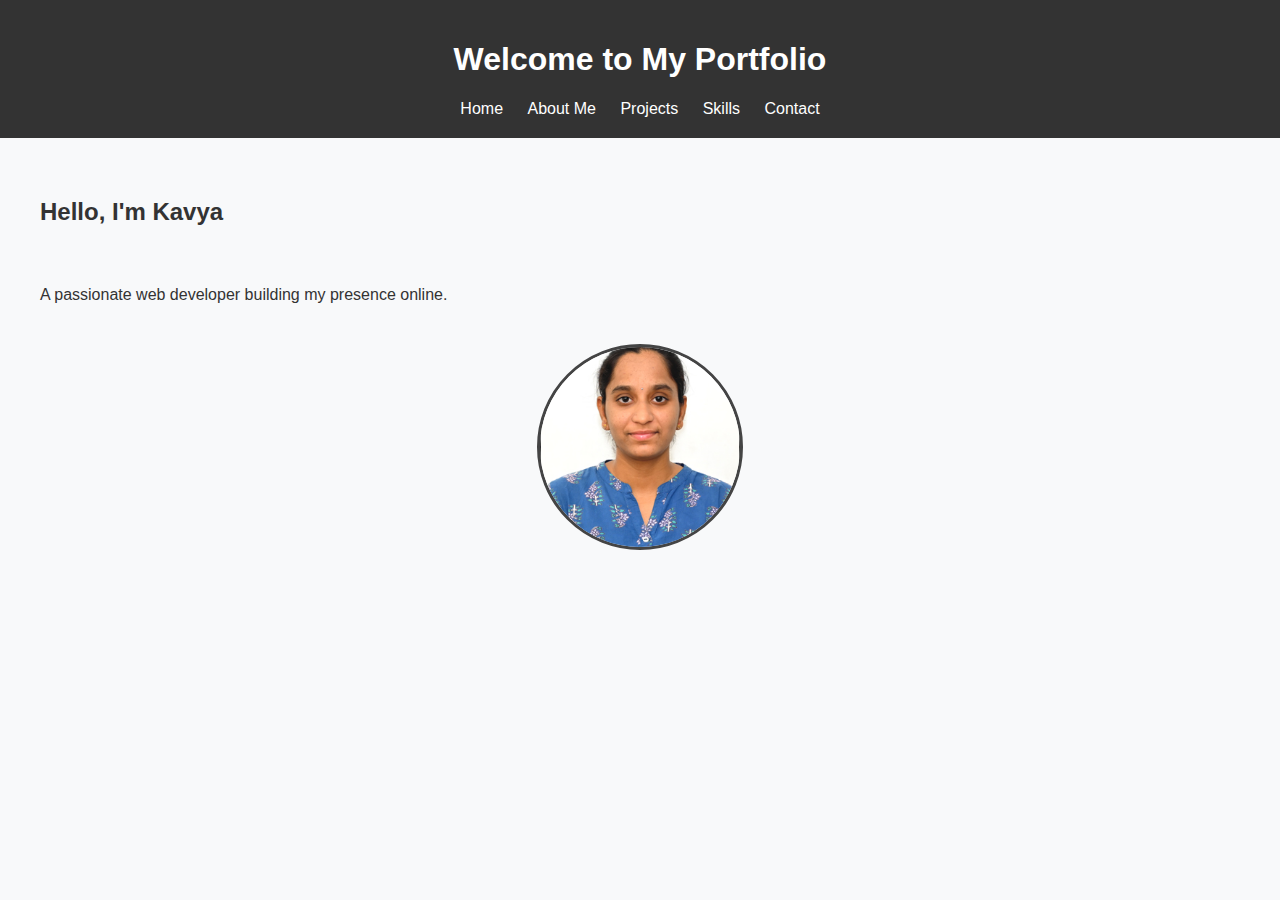
<file: index.html>
<!-- index.html -->
<!DOCTYPE html>
<html>
<head>
  <title>Home | Kavya's Portfolio</title>
  <link rel="stylesheet" href="style.css">
    <style>
    .profile-pic {
  width: 200px;
  height: 200px;
  border-radius: 70%;         /* Makes it round */
  object-fit: cover;          /* Keeps it neatly cropped */
  display: block;             /* Makes centering work */
  margin: 20px auto;          /* Centers horizontally */
  border: 3px solid #444;     /* Optional: adds a border */
}

p {
    padding: 20px;
    text-align: center;
    text-align: justify;
    margin:0, auto;
}
</style>
</head>
<body>
  <header>
    <h1>Welcome to My Portfolio</h1>
    <nav>
      <a href="index.html">Home</a>
      <a href="about.html">About Me</a>
      <a href="projects.html">Projects</a>
      <a href="skills.html">Skills</a>
      <a href="contact.html">Contact</a>
    </nav>
  </header>
  <section>
    <h2>Hello, I'm Kavya</h2>
    <p>A passionate web developer building my presence online.</p>
    <img src="images/Kavya Photo.jpg" alt="my photo" class="profile-pic"/>

  </section>
</body>
</html>
</file>
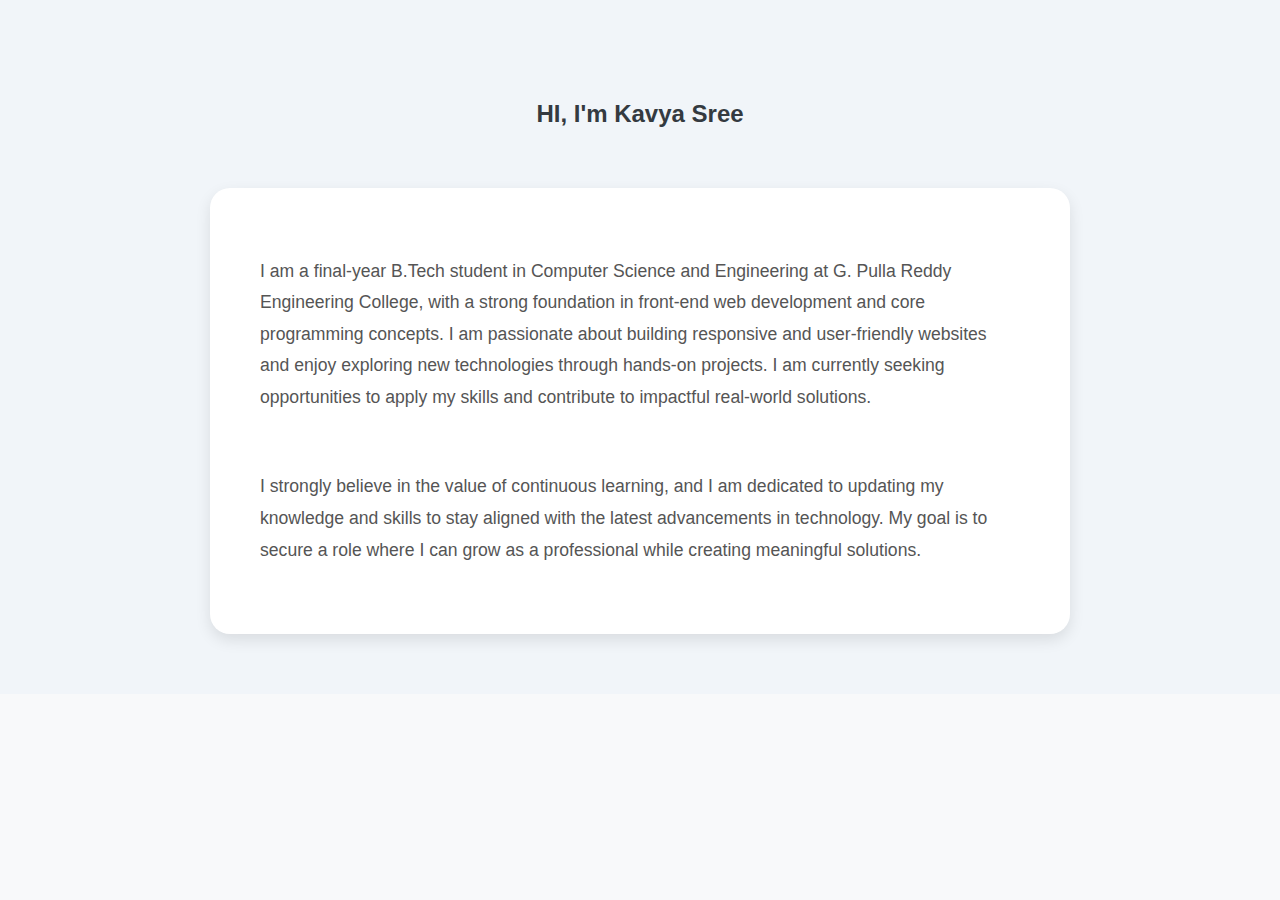
<file: about.html>
<!-- about.html -->
<html>
<head>
      <title>About me</title>
      <link rel="stylesheet" href="style.css"/>
</head>
<section class="about">
<div class="container">
<h2>HI, I'm Kavya Sree</h2>
<div class="about-container">
<p>I am a final-year B.Tech student in Computer Science and Engineering at G. Pulla Reddy Engineering College, 
      with a strong foundation in front-end web development and core programming concepts. 
      I am passionate about building responsive and user-friendly websites and enjoy exploring new technologies through 
      hands-on projects. 
      I am currently seeking opportunities to apply my skills and contribute to impactful real-world solutions.
</p>
<p>I strongly believe in the value of continuous learning, and I am dedicated to updating my knowledge and skills to stay aligned with the latest advancements in technology. My goal is to secure a role where I can grow as a professional while creating meaningful solutions.</p>
</div>
</div>
</section>
</html>
</file>
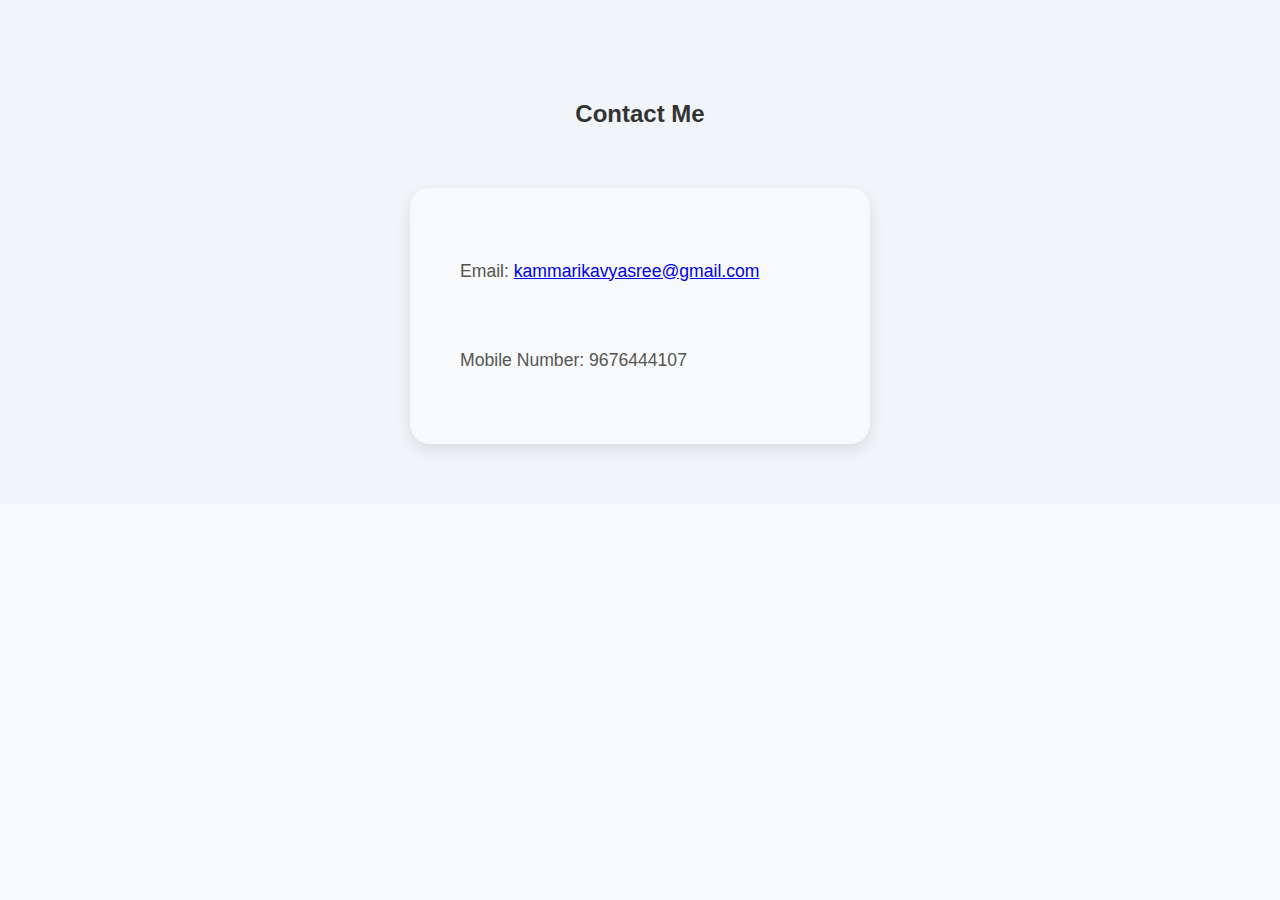
<file: contact.html>
<!-- contact.html -->
 <html>
    <head>
        <title>Contact Me</title>
        <link rel="stylesheet" href="style.css"/>
    </head>
    <body>
        <section class="contact">
            <div class="container4">
<h2>Contact Me</h2>
<div class="about-contact">
<p>Email: <a href="mailto:kammarikavyasree@gmail.com">kammarikavyasree@gmail.com</a></p>
<p>Mobile Number: 9676444107</p>
</div>
</div>
</section>
</body>
</html>
</file>
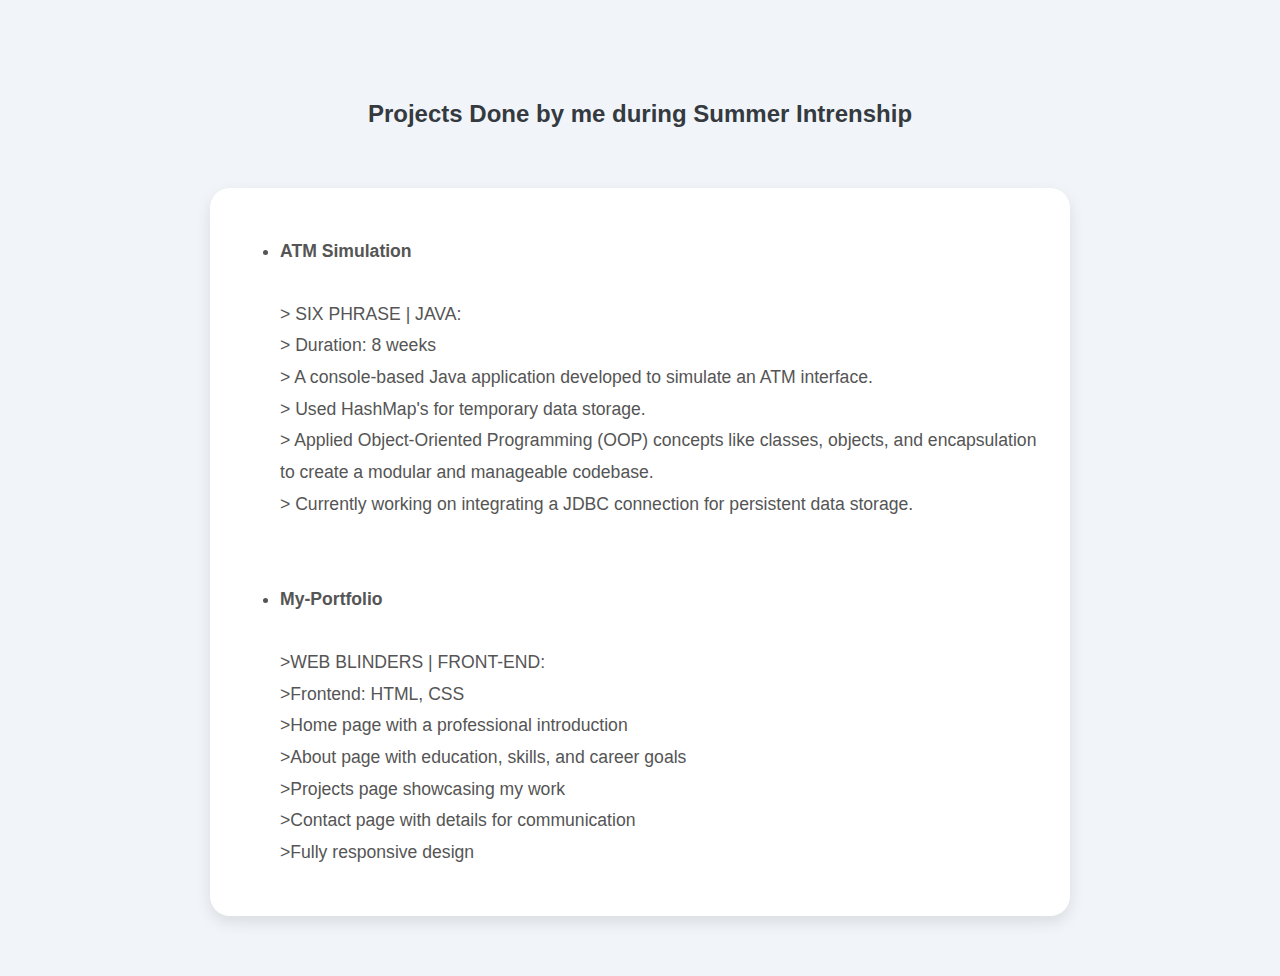
<file: projects.html>
<!-- projects.html -->
 <html>
	<head>
		<title>projects</title>
		<link rel="stylesheet" href="style.css"/>
	</head>
	<body>
		<section class="projects">
			<div class="container2">
<h2>Projects Done by me during Summer Intrenship </h2>
<div class="about-projects">
<ul>
  <li><strong>ATM Simulation</strong><br><br>
  > SIX PHRASE | JAVA:<br>
	> Duration: 8 weeks <br>
	> A console-based Java application developed to simulate an ATM interface. <br>
	> Used HashMap's for temporary data storage.<br>
	> Applied Object-Oriented Programming (OOP) concepts like classes, objects, and encapsulation to create a modular and manageable codebase.<br>
	> Currently working on integrating a JDBC connection for persistent data storage.
</li> <br><br>
<li><strong>My-Portfolio</strong></li><br>
 >WEB BLINDERS | FRONT-END: <br>
  >Frontend: HTML, CSS <br>
  >Home page with a professional introduction<br>
  >About page with education, skills, and career goals<br>
  >Projects page showcasing my work<br>
  >Contact page with details for communication<br>
  >Fully responsive design
</ul>
</div>
</div>
</section>
</body>
</html>
</file>
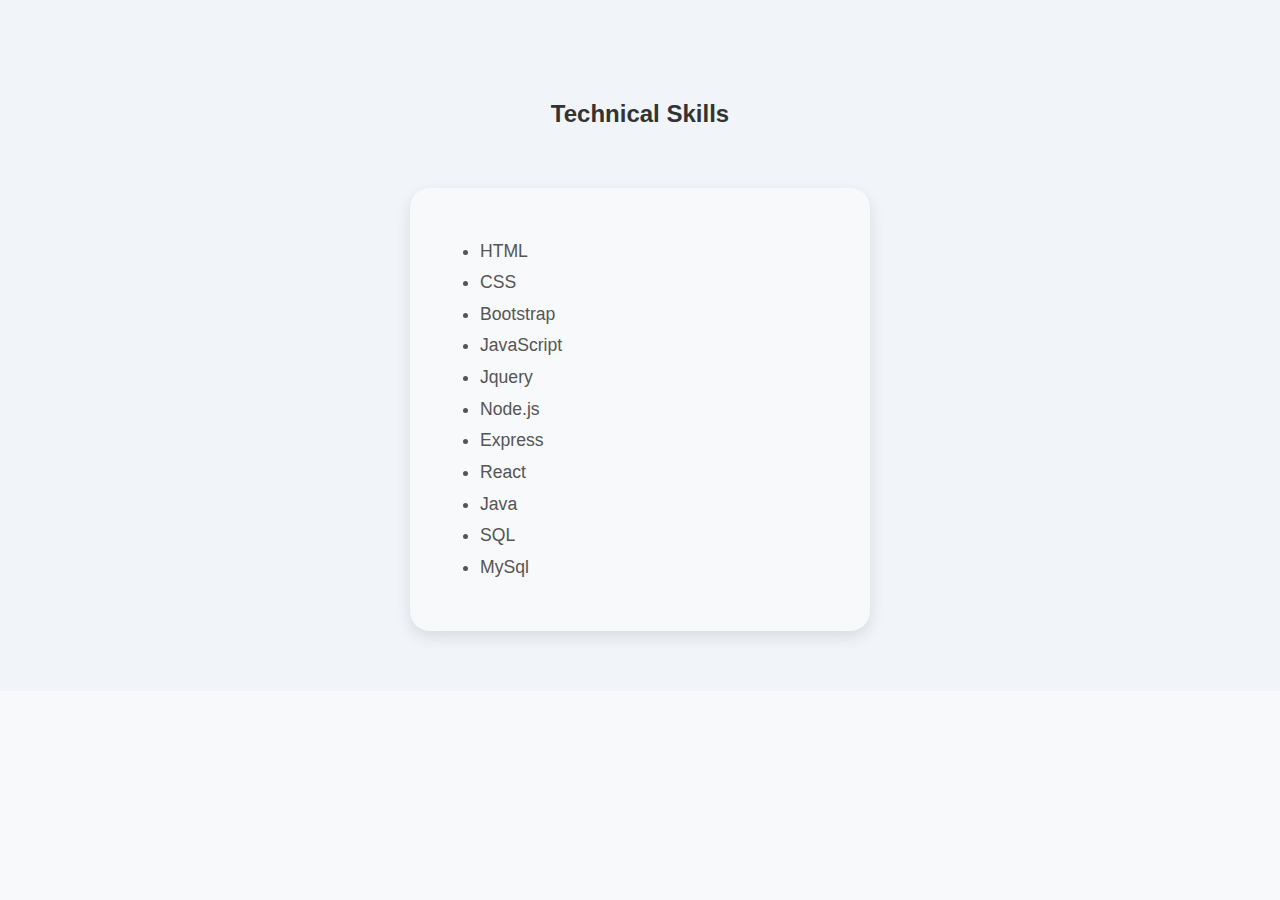
<file: skills.html>
<!-- skills.html -->
 <html>
  <head>
    <title>Skills</title>
    <link rel="stylesheet" href="style.css"/>
  </head>
  <body>
  <section class="skills">
    <div class="container">
<h2>Technical Skills</h2>
<div class="about-skills">
<ul>
  <li>HTML</li>
  <li>CSS</li>
  <li>Bootstrap</li>
  <li>JavaScript</li>
  <li>Jquery</li>
  <li>Node.js</li>
  <li>Express</li>
  <li>React</li>
  <li>Java</li>
  <li>SQL</li>
  <li>MySql</li>
</ul>
</div>
</div>
</section>
</body>
</html>
</file>
<file: style.css>
body {
  font-family: Arial, sans-serif;
  margin: 0;
  padding: 0;
  background-color: #f8f9fa;
  color: #333;
}

header {
  background-color: #333;
  color: #fff;
  padding: 20px;
  text-align: center;
}

nav a {
  color: white;
  margin: 0 10px;
  text-decoration: none;
}

section, h2, p {
  padding: 20px;
}

img {
  width: 200px;
  height: 200px;
  border-radius: 50%;         /* Makes it round */
  object-fit: cover;          /* Keeps it neatly cropped */
  display: block;             /* Makes centering work */
  margin: 20px auto;          /* Centers horizontally */
  border: 3px solid #444;     /* Optional: adds a border */
}

.about {
  background-color: #f1f5f9;
  padding: 60px 20px;
}

.about h2{
  text-align: center;
  margin-bottom: 40px;
  color: #343a40;
}

.about-container {
  max-width: 800px;
  margin: 0 auto;
  background-color: #fff;
  padding: 30px;
  border-radius: 20px;
  color: #555;
  box-shadow: 0 6px 15px rgba(0,0,0,0.1);
  line-height: 1.8;
  font-size: 1.1rem;
}

.about-content p {
  margin-bottom: 20px;
}

.projects {
  background-color: #f1f5f9;
  padding: 60px 20px;
}

.projects h2 {
  text-align: center;
  margin-bottom: 40px;
  color:#343a40;
}

.about-projects {
  display: block;
  margin: 0 auto;
  max-width: 800px;
  background-color: #fff;
  border-radius: 20px;
  padding: 30px;
  color: #555;
  box-shadow: 0 6px 15px rgba(0,0,0,0.1);
  line-height: 1.8;
  font-size: 1.1rem;
}

.skills {
  background-color: #f1f5f9;
  padding: 60px 20px;
}

.skills h2 {
    text-align: center;
    color:#333;
    margin-bottom: 40px;
}

.about-skills {
  background-color: #f8f9fa;
  max-width: 400px;
  border-radius: 20px;
  margin: 0 auto;
  color: #555;
  padding: 30px;
  box-shadow: 0 6px 15px rgba(0,0,0,0.1);
  line-height: 1.8;
  font-size: 1.1rem;
}

.contact {
  padding: 60px 20px;
  background-color: #f1f5f9;
}

.contact h2 {
  text-align: center;
  color:#333;
  margin-bottom: 40px;
}

.about-contact {
  max-width: 400px;
  background-color: #f8f9fa;
  margin: 0 auto;
  border-radius: 20px;
  color: #555;
  padding: 30px;
  line-height: 1.8;
  font-size: 1.1rem;
  box-shadow: 0 6px 15px rgba(0,0,0,0.1);
}
</file>
